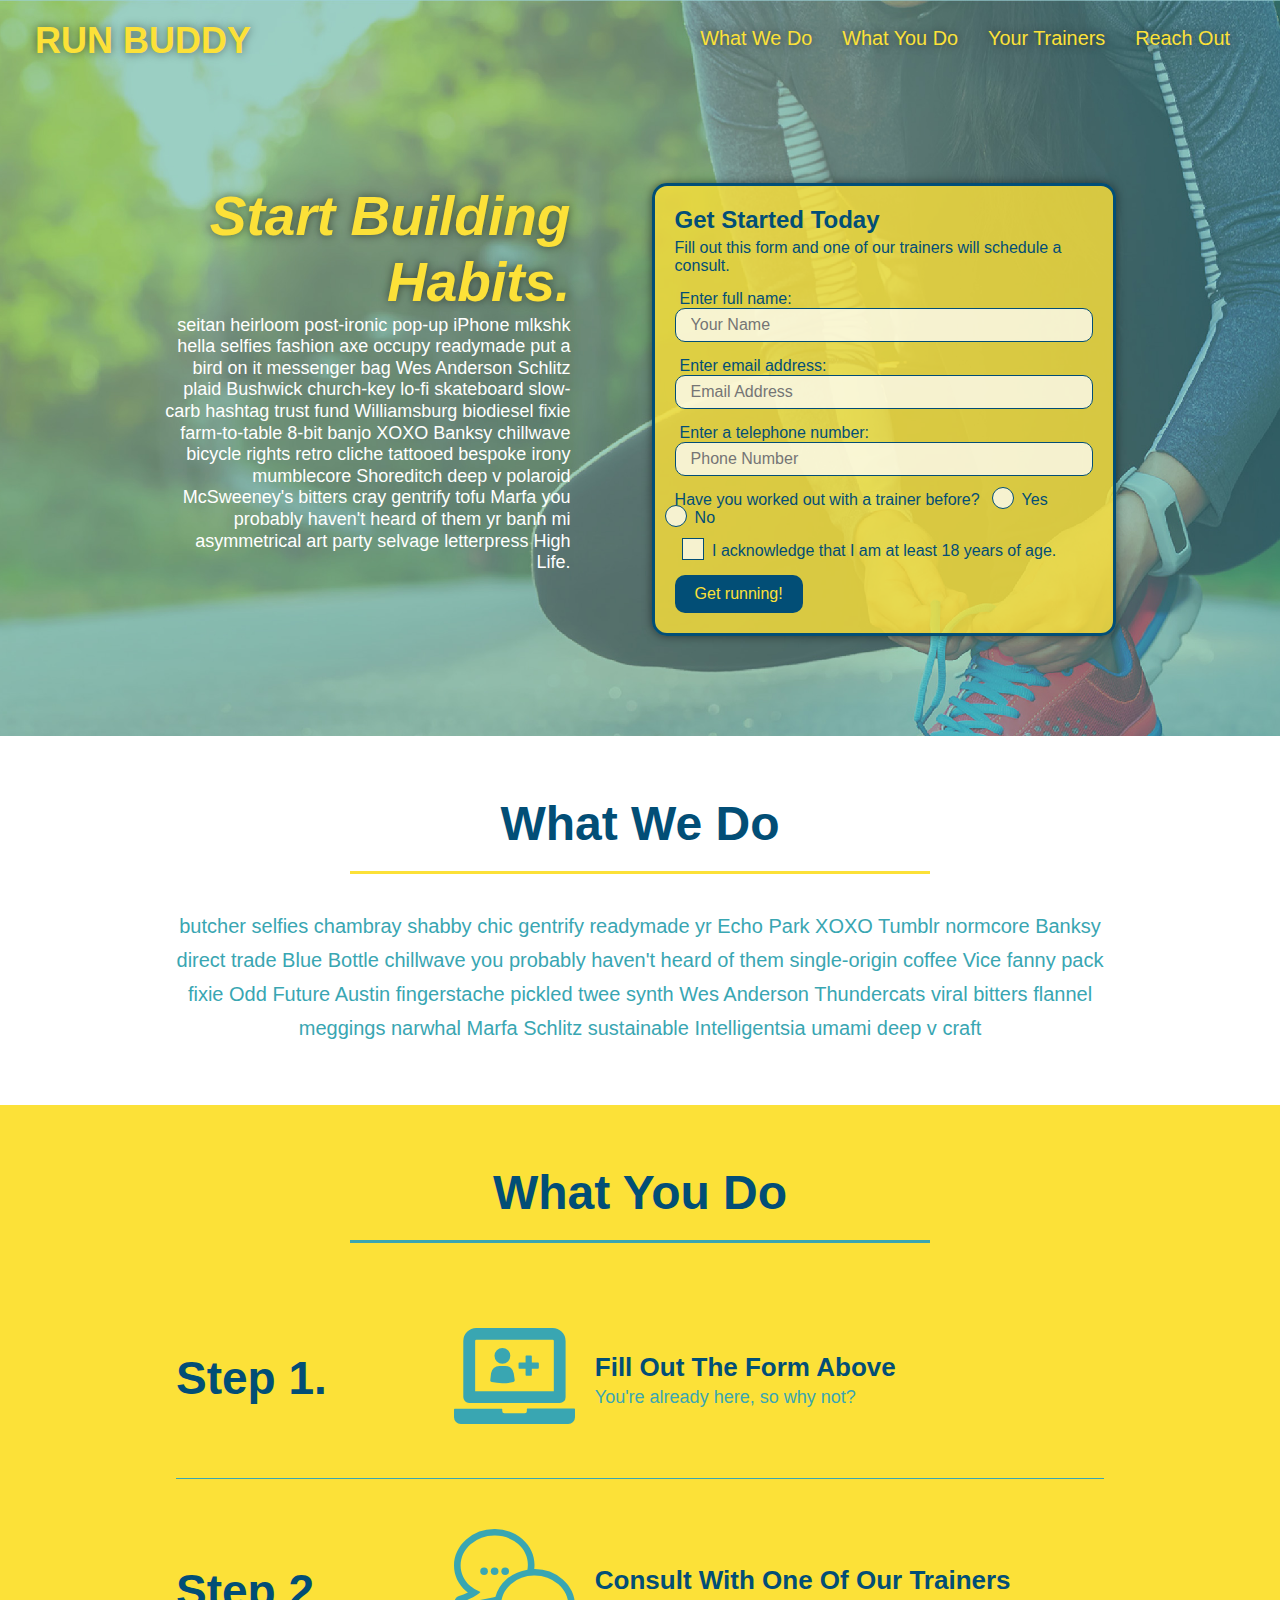
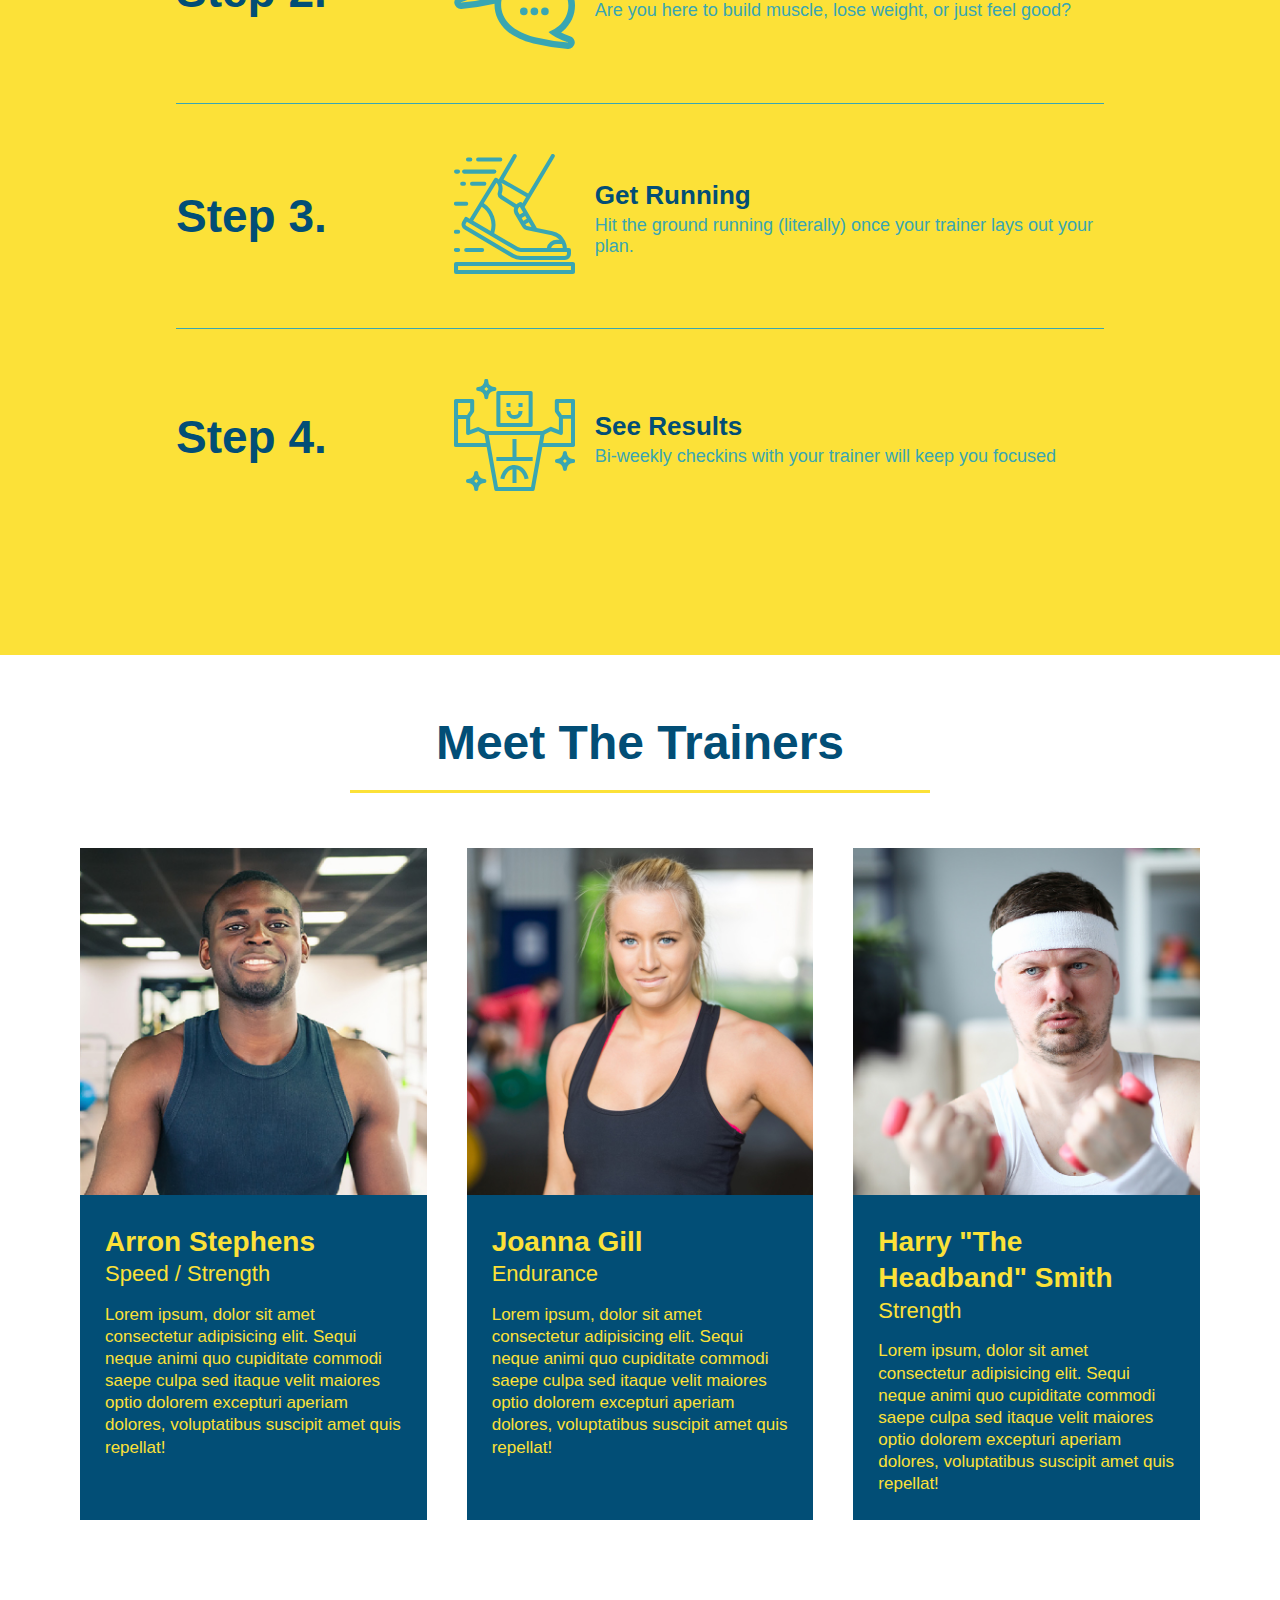
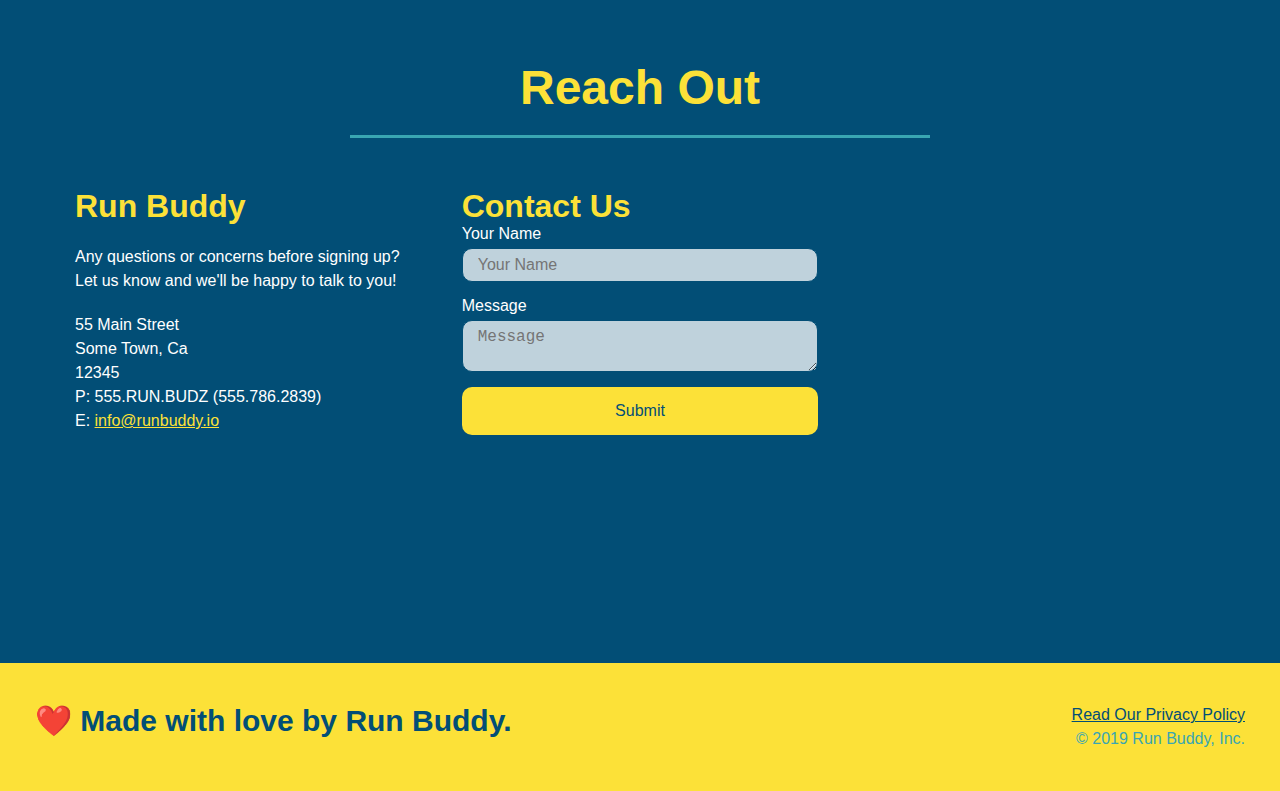
<file: index.html>
<!DOCTYPE html>
<html lang="en">
  <head>
    <meta name="viewport" content="width=device-width, initial-scale=1.0" charset="UTF-8" />
    <link rel="stylesheet" href="./assets/css/style.css">
    <title>Run Buddy</title>
  </head>
  <body>
    <!-- navigation tags - block level element -->
    <header>
      <h1>
        <a href="/">RUN BUDDY</a>
      </h1>
      <nav>
        <ul>
          <li>
            <a href="#what-we-do">What We Do</a>
          </li>
          <li>
            <a href="#what-you-do">What You Do</a>
          </li>
          <li>
            <a href="#your-trainers">Your Trainers</a>
          </li>
          <li>
            <a href="#reach-out">Reach Out</a>
          </li>
          
        </ul>
      </nav>
    </header>
    <!-- end navigation -->

    <!-- hero/jumbotron -->
    <section class="hero">
      <div class="hero-cta">
        <h2>Start Building Habits.</h2>
        <p>
          seitan heirloom post-ironic pop-up iPhone mlkshk hella selfies fashion axe occupy readymade put a bird on it
          messenger bag Wes Anderson Schlitz plaid Bushwick church-key lo-fi skateboard slow-carb hashtag trust fund
          Williamsburg biodiesel fixie farm-to-table 8-bit banjo XOXO Banksy chillwave bicycle rights retro cliche
          tattooed bespoke irony mumblecore Shoreditch deep v polaroid McSweeney's bitters cray gentrify tofu Marfa you
          probably haven't heard of them yr banh mi asymmetrical art party selvage letterpress High Life.
        </p>
      </div>

      <div class="hero-form">
        <h3>Get Started Today</h3>
        <p>Fill out this form and one of our trainers will schedule a consult.</p>
        <form>
          <label for="name">Enter full name:</label>
          <input type="text" placeholder="Your Name" id="name" name="name" class="form-input" />
          <label for="email">Enter email address:</label>
          <input type="email" placeholder="Email Address" id="email" name="email" class="form-input" />
          <label for="phone">Enter a telephone number:</label>
          <input type="tel" placeholder="Phone Number" name="phone" id="phone" class="form-input" />
          <p>
            Have you worked out with a trainer before?
            <span class="radio-wrapper">
              <input type="radio" name="trainer-confirm" id="trainer-yes" />
              <label for="trainer-yes">Yes</label>
            </span>
            <span class="radio-wrapper">
              <input type="radio" name="trainer-confirm" id="trainer-no" />
              <label for="trainer-no">No</label>
            </span>
          </p>
          <p>
            <span class="checkbox-wrapper">
              <input type="checkbox" name="age-confirm" id="checkbox" />
              <label for="checkbox">I acknowledge that I am at least 18 years of age.</label>
            </span>
          </p>
          <button type="submit">
            Get running!
          </button>
        </form>
      </div>
    </section>
    <!-- end header -->

    <!-- "what we do" start - <section> -->
    <section id="what-we-do" class="intro">
      <div class="flex-row">
        <h2 class="section-title primary-border">
          What We Do
        </h2>
      </div>
      <div class="flex-row">
        <p>
          butcher selfies chambray shabby chic gentrify readymade yr Echo Park XOXO Tumblr normcore Banksy direct trade  Blue Bottle chillwave you probably haven't heard of them single-origin coffee Vice fanny pack fixie Odd Future Austin fingerstache pickled twee synth Wes Anderson Thundercats viral bitters flannel meggings narwhal Marfa Schlitz sustainable Intelligentsia umami deep v craft
        </p>
      </div>
    </section>
    <!-- end "what we do" -->

    <!-- "what you do" start -->
    <section id="what-you-do" class="steps">
      <div class="flex-row">
        <h2 class="section-title secondary-border">
          What You Do
        </h2> 
      </div>
      <div class="step">
        <h3>Step 1.</h3>
        <div class="step-info">
          <div class="step-img">
            <img src="./assets/images/step-1.svg" alt="" />
          </div>
          <div class="step-text">
            <h4>Fill Out The Form Above</h4>
            <p>You're already here, so why not?</p>
          </div>
        </div>
      </div>
      <div class="step">
        <h3>Step 2.</h3>
        <div class="step-info">
          <div class="step-img">
            <img src="./assets/images/step-2.svg" alt="" />
          </div>
          <div class="step-text">
            <h4>Consult With One Of Our Trainers</h4>
            <p>Are you here to build muscle, lose weight, or just feel good?</p>
          </div>
        </div>
      </div>
      <div class="step">
        <h3>Step 3.</h3>
        <div class="step-info">
          <div class="step-img">
            <img src="./assets/images/step-3.svg" alt="" />
          </div>
          <div class="step-text">
            <h4>Get Running</h4>
            <p>Hit the ground running (literally) once your trainer lays out your plan.</p>
          </div>
        </div>
      </div>
      <div class="step">
        <h3>Step 4.</h3>
        <div class="step-info">
          <div class="step-img">
            <img src="./assets/images/step-4.svg" alt="" />
          </div>
          <div class="step-text">
            <h4>See Results</h4>
            <p>Bi-weekly checkins with your trainer will keep you focused</p>
          </div>
        </div>
      </div>
    </section>
    <!-- "what you do" end -->

    <!-- "meet the trainers" start -->
    <section id="your-trainers">
      <div class="flex-row">
        <h2 class="section-title primary-border">
          Meet The Trainers
        </h2>
      </div>

      <div class="trainers">
        <article class="trainer">
          <img src="./assets/images/trainer-1.jpg" alt="Arron Stephens in his workout clothes, ready to pump iron" />
          <div class="trainer-bio">
            <h3 class="trainer-name">Arron Stephens</h3>
            <h4 class="trainer-role">Speed / Strength</h4>
            <p>Lorem ipsum, dolor sit amet consectetur adipisicing elit. Sequi neque animi quo cupiditate commodi saepe culpa sed itaque velit maiores optio dolorem excepturi aperiam dolores, voluptatibus suscipit amet quis repellat!</p>
          </div>
        </article>

        <article class="trainer">
          <img src="./assets/images/trainer-2.jpg" alt="Joanna Gill cooling off after a work out" />
          <div class="trainer-bio">
            <h3 class="trainer-name">Joanna Gill</h3>
            <h4 class="trainer-role">Endurance</h4>
            <p>Lorem ipsum, dolor sit amet consectetur adipisicing elit. Sequi neque animi quo cupiditate commodi saepe culpa sed itaque velit maiores optio dolorem excepturi aperiam dolores, voluptatibus suscipit amet quis repellat!</p>
            </div>
          </article>

        <article class="trainer">
          <img src="./assets/images/trainer-3.jpg" alt="Harry Smith wearing a headband and lifting comically small pink weights" />
          <div class="trainer-bio">
            <h3 class="trainer-name">Harry "The Headband" Smith</h3>
            <h4 class="trainer-role">Strength</h4>
            <p>Lorem ipsum, dolor sit amet consectetur adipisicing elit. Sequi neque animi quo cupiditate commodi saepe culpa sed itaque velit maiores optio dolorem excepturi aperiam dolores, voluptatibus suscipit amet quis repellat!</p>
          </div>
        </article>
      </div>
    </section>
    <!-- "meet the trainers" end -->

    <!-- "reach out" start -->
    <section id="reach-out" class="contact">
      <div class="flex-row">
        <h2 class="section-title secondary-border">
          Reach Out
        </h2>
      </div>

      <div class="contact-info">
        <div>
          <h3>Run Buddy</h3>
          <p>
            Any questions or concerns before signing up? 
            <br/>
            Let us know and we'll be happy to talk to you!
          </p>

          <address>
            55 Main Street <br/>
            Some Town, Ca <br/>
            12345<br/>
            P: 555.RUN.BUDZ (555.786.2839)<br/>
            E: <a href="mailto:info@runbuddy.io">info@runbuddy.io</a>
          </address>
          
        </div>

        <div class="contact-form">
          <h3>Contact Us</h3>
          <form>
            <label for="contact-name">Your Name</label>
            <input type="text" id="contact-name" placeholder="Your Name" />
        
            <label for="contact-message">Message</label>
            <textarea id="contact-message" placeholder="Message"></textarea>
        
            <button type="submit">Submit</button>
          </form>
        </div>
        
        <iframe
          src="https://www.google.com/maps/embed?pb=!1m14!1m12!1m3!1d12182.30520634488!2d-74.0652613!3d40.2407219!2m3!1f0!2f0!3f0!3m2!1i1024!2i768!4f13.1!5e0!3m2!1sen!2sus!4v1561060983193!5m2!1sen!2sus"
          frameborder="0" style="border:0" allowfullscreen>
        </iframe>
      </div>
    </section>
    <!-- "reach out" end -->

    <!-- footer -->
    <footer>
      <h2>❤️ Made with love by Run Buddy.</h2>
      <div>
        <a href="./privacy-policy.html">Read Our Privacy Policy</a><br/>
        &copy; 2019 Run Buddy, Inc.
      </div>
    </footer>
    <!-- footer end -->
  </body>
</html>
</file>
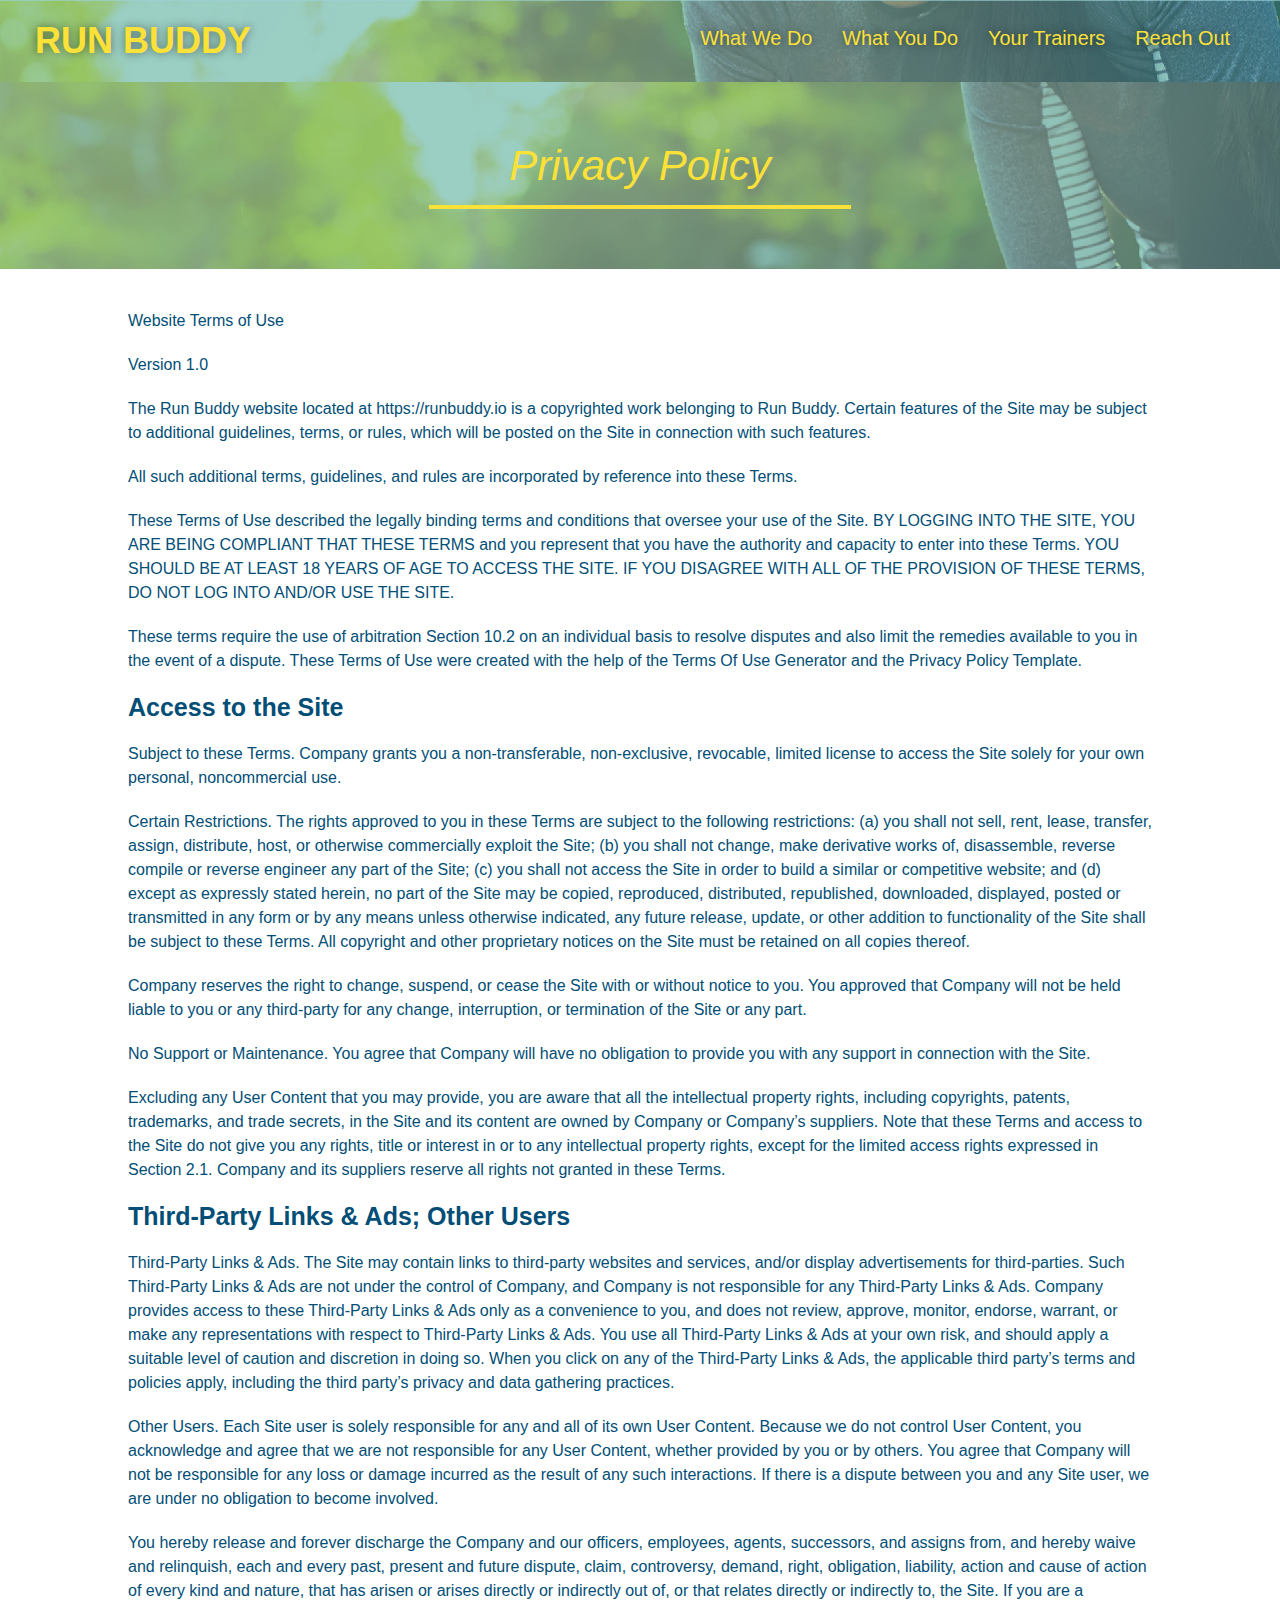
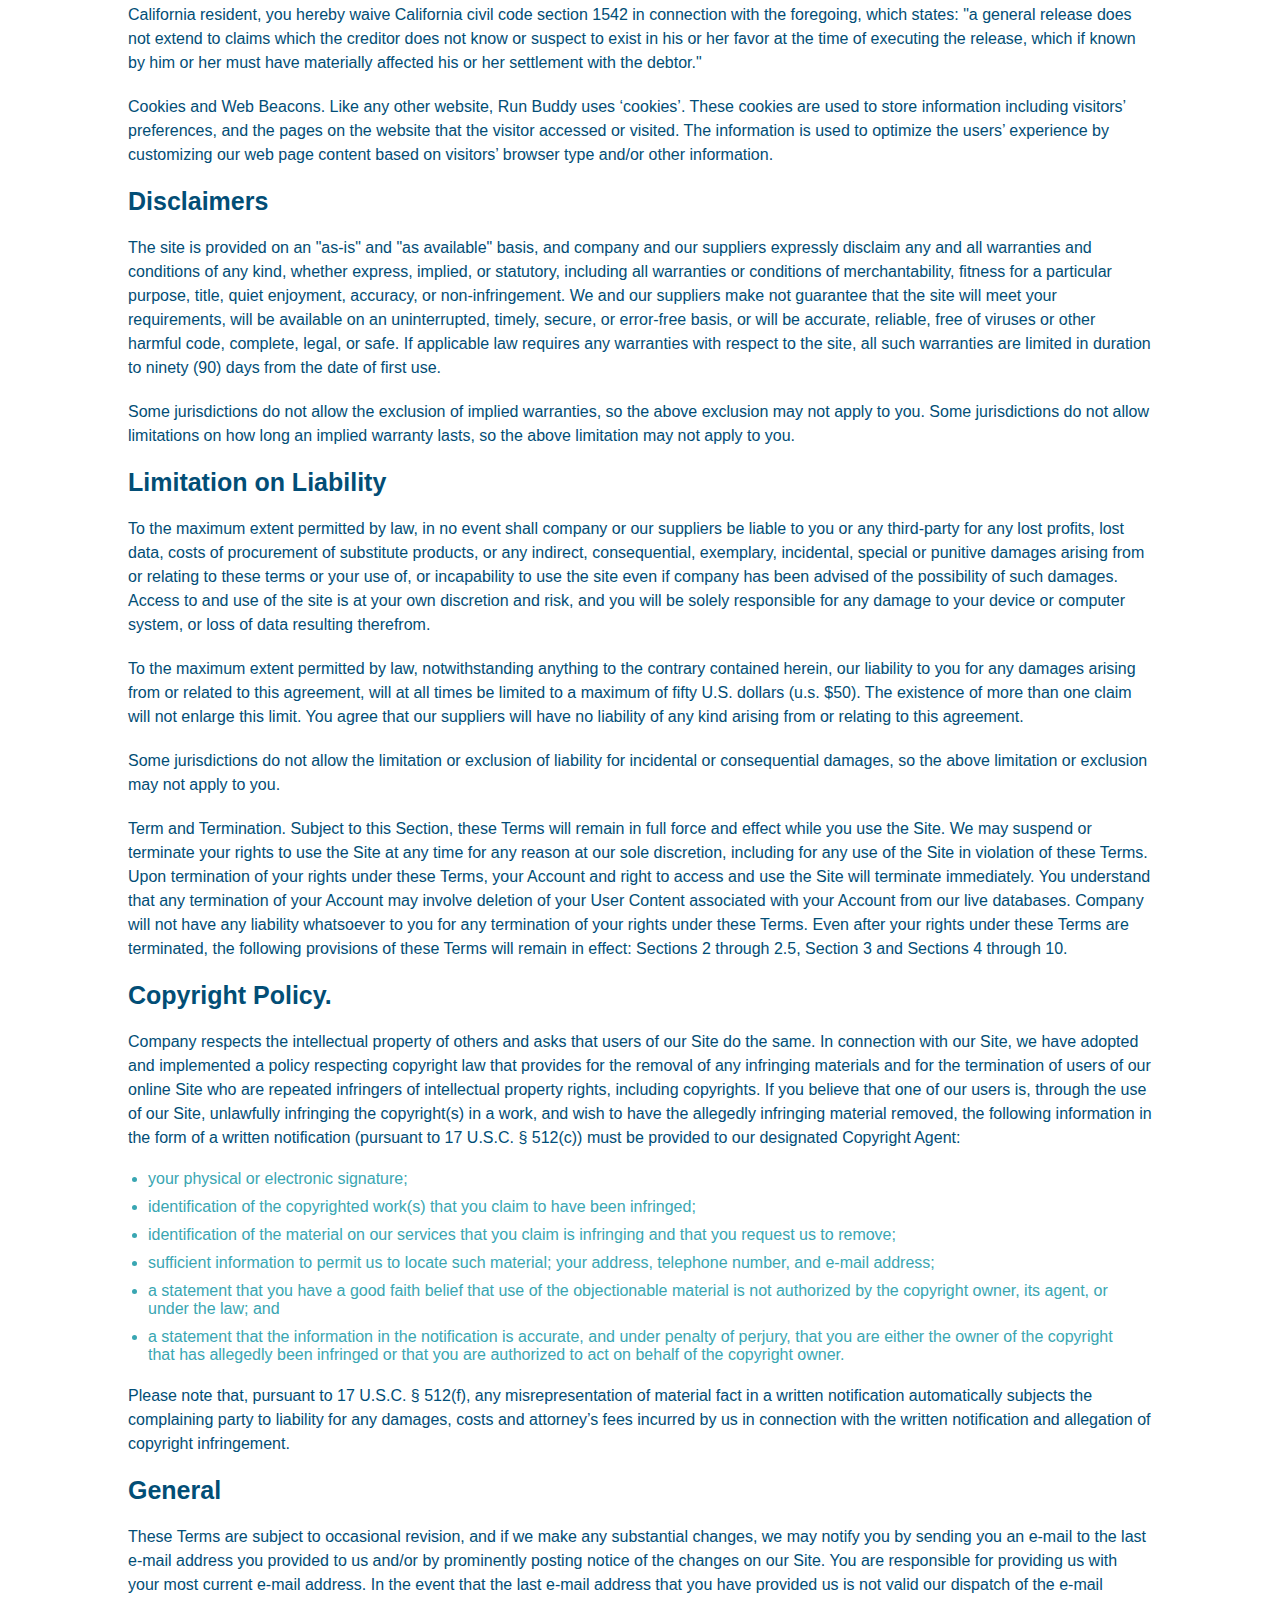
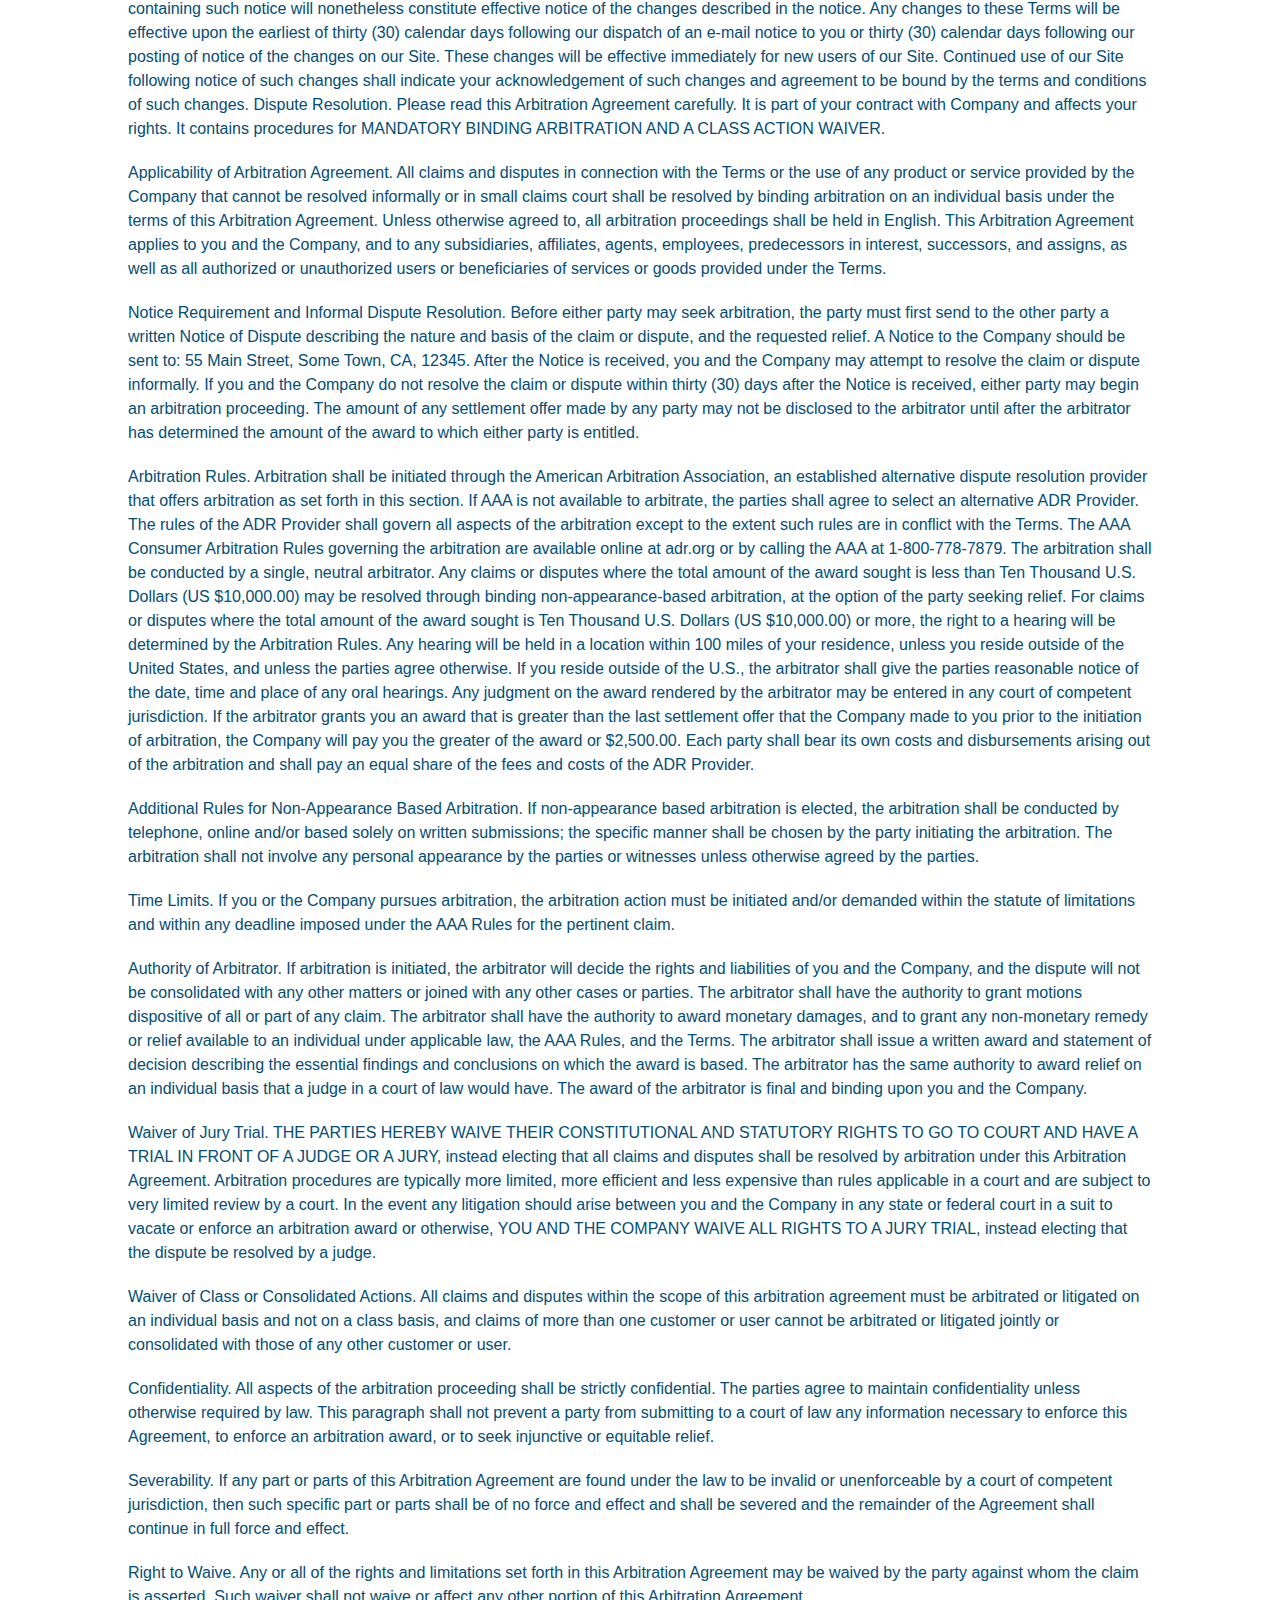
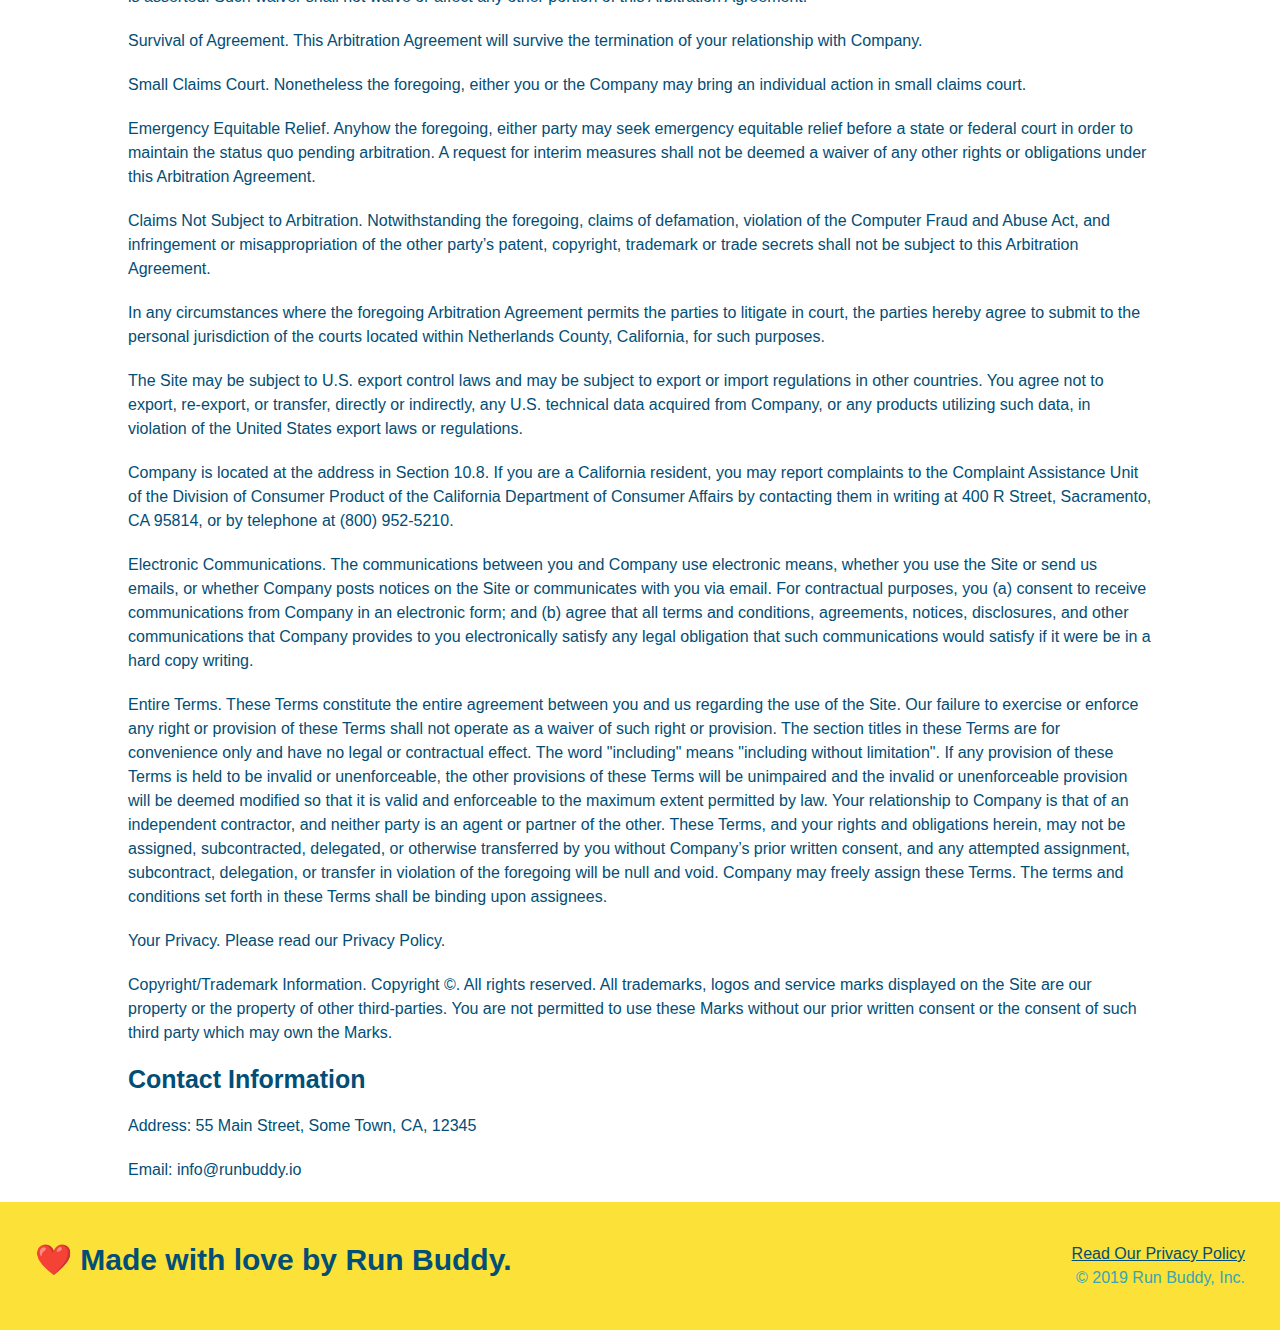
<file: privacy-policy.html>
<!DOCTYPE html>
<html lang="en">
  <head>
    <meta name="viewport" content="width=device-width, initial-scale=1.0" charset="UTF-8" />
    <link rel="stylesheet" href="./assets/css/style.css" />
    <link rel="stylesheet" href="./assets/css/secondary-styles.css" />
    <title>Run Buddy - Privacy Policy</title>
  </head>
  <body>
    <header>
      <h1>
        <a href="./index.html">RUN BUDDY</a>
      </h1>
      <nav>
        <ul>
          <li>
            <a href="./index.html#what-we-do">What We Do</a>
          </li>
          <li>
            <a href="./index.html#what-you-do">What You Do</a>
          </li>
          <li>
            <a href="./index.html#your-trainers">Your Trainers</a>
          </li>
          <li>
            <a href="./index.html#reach-out">Reach Out</a>
          </li>
        </ul>
      </nav>
    </header>
    <!-- end navigation -->

    <!-- hero/jumbotron -->
    <section class="hero">
      <h2 class="page-title">
        Privacy Policy
      </h2>
    </section>

    <!-- body copy -->
    <article class="secondary-content">
      <p>
        Website Terms of Use
      </p>

      <p>
        Version 1.0
      </p>

      <p>
        The Run Buddy website located at https://runbuddy.io is a copyrighted work belonging to Run Buddy. Certain
        features of the Site may be subject to additional guidelines, terms, or rules, which will be posted on the Site
        in connection with such features.
      </p>

      <p>
        All such additional terms, guidelines, and rules are incorporated by reference into these Terms.
      </p>

      <p>
        These Terms of Use described the legally binding terms and conditions that oversee your use of the Site. BY
        LOGGING INTO THE SITE, YOU ARE BEING COMPLIANT THAT THESE TERMS and you represent that you have the authority
        and capacity to enter into these Terms. YOU SHOULD BE AT LEAST 18 YEARS OF AGE TO ACCESS THE SITE. IF YOU
        DISAGREE WITH ALL OF THE PROVISION OF THESE TERMS, DO NOT LOG INTO AND/OR USE THE SITE.
      </p>

      <p>
        These terms require the use of arbitration Section 10.2 on an individual basis to resolve disputes and also
        limit the remedies available to you in the event of a dispute. These Terms of Use were created with the help of
        the Terms Of Use Generator and the Privacy Policy Template.
      </p>

      <h3>
        Access to the Site
      </h3>

      <p>
        Subject to these Terms. Company grants you a non-transferable, non-exclusive, revocable, limited license to
        access the Site solely for your own personal, noncommercial use.
      </p>

      <p>
        Certain Restrictions. The rights approved to you in these Terms are subject to the following restrictions: (a)
        you shall not sell, rent, lease, transfer, assign, distribute, host, or otherwise commercially exploit the Site;
        (b) you shall not change, make derivative works of, disassemble, reverse compile or reverse engineer any part of
        the Site; (c) you shall not access the Site in order to build a similar or competitive website; and (d) except
        as expressly stated herein, no part of the Site may be copied, reproduced, distributed, republished, downloaded,
        displayed, posted or transmitted in any form or by any means unless otherwise indicated, any future release,
        update, or other addition to functionality of the Site shall be subject to these Terms. All copyright and other
        proprietary notices on the Site must be retained on all copies thereof.
      </p>

      <p>
        Company reserves the right to change, suspend, or cease the Site with or without notice to you. You approved
        that Company will not be held liable to you or any third-party for any change, interruption, or termination of
        the Site or any part.
      </p>

      <p>
        No Support or Maintenance. You agree that Company will have no obligation to provide you with any support in
        connection with the Site.
      </p>

      <p>
        Excluding any User Content that you may provide, you are aware that all the intellectual property rights,
        including copyrights, patents, trademarks, and trade secrets, in the Site and its content are owned by Company
        or Company’s suppliers. Note that these Terms and access to the Site do not give you any rights, title or
        interest in or to any intellectual property rights, except for the limited access rights expressed in Section
        2.1. Company and its suppliers reserve all rights not granted in these Terms.
      </p>

      <h3>
        Third-Party Links & Ads; Other Users
      </h3>

      <p>
        Third-Party Links & Ads. The Site may contain links to third-party websites and services, and/or display
        advertisements for third-parties. Such Third-Party Links & Ads are not under the control of Company, and Company
        is not responsible for any Third-Party Links & Ads. Company provides access to these Third-Party Links & Ads
        only as a convenience to you, and does not review, approve, monitor, endorse, warrant, or make any
        representations with respect to Third-Party Links & Ads. You use all Third-Party Links & Ads at your own risk,
        and should apply a suitable level of caution and discretion in doing so. When you click on any of the
        Third-Party Links & Ads, the applicable third party’s terms and policies apply, including the third party’s
        privacy and data gathering practices.
      </p>

      <p>
        Other Users. Each Site user is solely responsible for any and all of its own User Content. Because we do not
        control User Content, you acknowledge and agree that we are not responsible for any User Content, whether
        provided by you or by others. You agree that Company will not be responsible for any loss or damage incurred as
        the result of any such interactions. If there is a dispute between you and any Site user, we are under no
        obligation to become involved.
      </p>

      <p>
        You hereby release and forever discharge the Company and our officers, employees, agents, successors, and
        assigns from, and hereby waive and relinquish, each and every past, present and future dispute, claim,
        controversy, demand, right, obligation, liability, action and cause of action of every kind and nature, that has
        arisen or arises directly or indirectly out of, or that relates directly or indirectly to, the Site. If you are
        a California resident, you hereby waive California civil code section 1542 in connection with the foregoing,
        which states: "a general release does not extend to claims which the creditor does not know or suspect to exist
        in his or her favor at the time of executing the release, which if known by him or her must have materially
        affected his or her settlement with the debtor."
      </p>

      <p>
        Cookies and Web Beacons. Like any other website, Run Buddy uses ‘cookies’. These cookies are used to store
        information including visitors’ preferences, and the pages on the website that the visitor accessed or visited.
        The information is used to optimize the users’ experience by customizing our web page content based on visitors’
        browser type and/or other information.
      </p>

      <h3>
        Disclaimers
      </h3>

      <p>
        The site is provided on an "as-is" and "as available" basis, and company and our suppliers expressly disclaim
        any and all warranties and conditions of any kind, whether express, implied, or statutory, including all
        warranties or conditions of merchantability, fitness for a particular purpose, title, quiet enjoyment, accuracy,
        or non-infringement. We and our suppliers make not guarantee that the site will meet your requirements, will be
        available on an uninterrupted, timely, secure, or error-free basis, or will be accurate, reliable, free of
        viruses or other harmful code, complete, legal, or safe. If applicable law requires any warranties with respect
        to the site, all such warranties are limited in duration to ninety (90) days from the date of first use.
      </p>

      <p>
        Some jurisdictions do not allow the exclusion of implied warranties, so the above exclusion may not apply to
        you. Some jurisdictions do not allow limitations on how long an implied warranty lasts, so the above limitation
        may not apply to you.
      </p>

      <h3>
        Limitation on Liability
      </h3>

      <p>
        To the maximum extent permitted by law, in no event shall company or our suppliers be liable to you or any
        third-party for any lost profits, lost data, costs of procurement of substitute products, or any indirect,
        consequential, exemplary, incidental, special or punitive damages arising from or relating to these terms or
        your use of, or incapability to use the site even if company has been advised of the possibility of such
        damages. Access to and use of the site is at your own discretion and risk, and you will be solely responsible
        for any damage to your device or computer system, or loss of data resulting therefrom.
      </p>

      <p>
        To the maximum extent permitted by law, notwithstanding anything to the contrary contained herein, our liability
        to you for any damages arising from or related to this agreement, will at all times be limited to a maximum of
        fifty U.S. dollars (u.s. $50). The existence of more than one claim will not enlarge this limit. You agree that
        our suppliers will have no liability of any kind arising from or relating to this agreement.
      </p>

      <p>
        Some jurisdictions do not allow the limitation or exclusion of liability for incidental or consequential
        damages, so the above limitation or exclusion may not apply to you.
      </p>

      <p>
        Term and Termination. Subject to this Section, these Terms will remain in full force and effect while you use
        the Site. We may suspend or terminate your rights to use the Site at any time for any reason at our sole
        discretion, including for any use of the Site in violation of these Terms. Upon termination of your rights under
        these Terms, your Account and right to access and use the Site will terminate immediately. You understand that
        any termination of your Account may involve deletion of your User Content associated with your Account from our
        live databases. Company will not have any liability whatsoever to you for any termination of your rights under
        these Terms. Even after your rights under these Terms are terminated, the following provisions of these Terms
        will remain in effect: Sections 2 through 2.5, Section 3 and Sections 4 through 10.
      </p>

      <h3>
        Copyright Policy.
      </h3>

      <p>
        Company respects the intellectual property of others and asks that users of our Site do the same. In connection
        with our Site, we have adopted and implemented a policy respecting copyright law that provides for the removal
        of any infringing materials and for the termination of users of our online Site who are repeated infringers of
        intellectual property rights, including copyrights. If you believe that one of our users is, through the use of
        our Site, unlawfully infringing the copyright(s) in a work, and wish to have the allegedly infringing material
        removed, the following information in the form of a written notification (pursuant to 17 U.S.C. § 512(c)) must
        be provided to our designated Copyright Agent:
      </p>

      <ul>
        <li>
          your physical or electronic signature;
        </li>
        <li>
          identification of the copyrighted work(s) that you claim to have been infringed;
        </li>
        <li>
          identification of the material on our services that you claim is infringing and that you request us to remove;
        </li>
        <li>
          sufficient information to permit us to locate such material; your address, telephone number, and e-mail
          address;
        </li>
        <li>
          a statement that you have a good faith belief that use of the objectionable material is not authorized by the
          copyright owner, its agent, or under the law; and
        </li>
        <li>
          a statement that the information in the notification is accurate, and under penalty of perjury, that you are
          either the owner of the copyright that has allegedly been infringed or that you are authorized to act on
          behalf of the copyright owner.
        </li>
      </ul>

      <p>
        Please note that, pursuant to 17 U.S.C. § 512(f), any misrepresentation of material fact in a written
        notification automatically subjects the complaining party to liability for any damages, costs and attorney’s
        fees incurred by us in connection with the written notification and allegation of copyright infringement.
      </p>

      <h3>
        General
      </h3>

      <p>
        These Terms are subject to occasional revision, and if we make any substantial changes, we may notify you by
        sending you an e-mail to the last e-mail address you provided to us and/or by prominently posting notice of the
        changes on our Site. You are responsible for providing us with your most current e-mail address. In the event
        that the last e-mail address that you have provided us is not valid our dispatch of the e-mail containing such
        notice will nonetheless constitute effective notice of the changes described in the notice. Any changes to these
        Terms will be effective upon the earliest of thirty (30) calendar days following our dispatch of an e-mail
        notice to you or thirty (30) calendar days following our posting of notice of the changes on our Site. These
        changes will be effective immediately for new users of our Site. Continued use of our Site following notice of
        such changes shall indicate your acknowledgement of such changes and agreement to be bound by the terms and
        conditions of such changes. Dispute Resolution. Please read this Arbitration Agreement carefully. It is part of
        your contract with Company and affects your rights. It contains procedures for MANDATORY BINDING ARBITRATION AND
        A CLASS ACTION WAIVER.
      </p>

      <p>
        Applicability of Arbitration Agreement. All claims and disputes in connection with the Terms or the use of any
        product or service provided by the Company that cannot be resolved informally or in small claims court shall be
        resolved by binding arbitration on an individual basis under the terms of this Arbitration Agreement. Unless
        otherwise agreed to, all arbitration proceedings shall be held in English. This Arbitration Agreement applies to
        you and the Company, and to any subsidiaries, affiliates, agents, employees, predecessors in interest,
        successors, and assigns, as well as all authorized or unauthorized users or beneficiaries of services or goods
        provided under the Terms.
      </p>

      <p>
        Notice Requirement and Informal Dispute Resolution. Before either party may seek arbitration, the party must
        first send to the other party a written Notice of Dispute describing the nature and basis of the claim or
        dispute, and the requested relief. A Notice to the Company should be sent to: 55 Main Street, Some Town, CA,
        12345. After the Notice is received, you and the Company may attempt to resolve the claim or dispute informally.
        If you and the Company do not resolve the claim or dispute within thirty (30) days after the Notice is received,
        either party may begin an arbitration proceeding. The amount of any settlement offer made by any party may not
        be disclosed to the arbitrator until after the arbitrator has determined the amount of the award to which either
        party is entitled.
      </p>

      <p>
        Arbitration Rules. Arbitration shall be initiated through the American Arbitration Association, an established
        alternative dispute resolution provider that offers arbitration as set forth in this section. If AAA is not
        available to arbitrate, the parties shall agree to select an alternative ADR Provider. The rules of the ADR
        Provider shall govern all aspects of the arbitration except to the extent such rules are in conflict with the
        Terms. The AAA Consumer Arbitration Rules governing the arbitration are available online at adr.org or by
        calling the AAA at 1-800-778-7879. The arbitration shall be conducted by a single, neutral arbitrator. Any
        claims or disputes where the total amount of the award sought is less than Ten Thousand U.S. Dollars (US
        $10,000.00) may be resolved through binding non-appearance-based arbitration, at the option of the party seeking
        relief. For claims or disputes where the total amount of the award sought is Ten Thousand U.S. Dollars (US
        $10,000.00) or more, the right to a hearing will be determined by the Arbitration Rules. Any hearing will be
        held in a location within 100 miles of your residence, unless you reside outside of the United States, and
        unless the parties agree otherwise. If you reside outside of the U.S., the arbitrator shall give the parties
        reasonable notice of the date, time and place of any oral hearings. Any judgment on the award rendered by the
        arbitrator may be entered in any court of competent jurisdiction. If the arbitrator grants you an award that is
        greater than the last settlement offer that the Company made to you prior to the initiation of arbitration, the
        Company will pay you the greater of the award or $2,500.00. Each party shall bear its own costs and
        disbursements arising out of the arbitration and shall pay an equal share of the fees and costs of the ADR
        Provider.
      </p>

      <p>
        Additional Rules for Non-Appearance Based Arbitration. If non-appearance based arbitration is elected, the
        arbitration shall be conducted by telephone, online and/or based solely on written submissions; the specific
        manner shall be chosen by the party initiating the arbitration. The arbitration shall not involve any personal
        appearance by the parties or witnesses unless otherwise agreed by the parties.
      </p>

      <p>
        Time Limits. If you or the Company pursues arbitration, the arbitration action must be initiated and/or demanded
        within the statute of limitations and within any deadline imposed under the AAA Rules for the pertinent claim.
      </p>

      <p>
        Authority of Arbitrator. If arbitration is initiated, the arbitrator will decide the rights and liabilities of
        you and the Company, and the dispute will not be consolidated with any other matters or joined with any other
        cases or parties. The arbitrator shall have the authority to grant motions dispositive of all or part of any
        claim. The arbitrator shall have the authority to award monetary damages, and to grant any non-monetary remedy
        or relief available to an individual under applicable law, the AAA Rules, and the Terms. The arbitrator shall
        issue a written award and statement of decision describing the essential findings and conclusions on which the
        award is based. The arbitrator has the same authority to award relief on an individual basis that a judge in a
        court of law would have. The award of the arbitrator is final and binding upon you and the Company.
      </p>

      <p>
        Waiver of Jury Trial. THE PARTIES HEREBY WAIVE THEIR CONSTITUTIONAL AND STATUTORY RIGHTS TO GO TO COURT AND HAVE
        A TRIAL IN FRONT OF A JUDGE OR A JURY, instead electing that all claims and disputes shall be resolved by
        arbitration under this Arbitration Agreement. Arbitration procedures are typically more limited, more efficient
        and less expensive than rules applicable in a court and are subject to very limited review by a court. In the
        event any litigation should arise between you and the Company in any state or federal court in a suit to vacate
        or enforce an arbitration award or otherwise, YOU AND THE COMPANY WAIVE ALL RIGHTS TO A JURY TRIAL, instead
        electing that the dispute be resolved by a judge.
      </p>

      <p>
        Waiver of Class or Consolidated Actions. All claims and disputes within the scope of this arbitration agreement
        must be arbitrated or litigated on an individual basis and not on a class basis, and claims of more than one
        customer or user cannot be arbitrated or litigated jointly or consolidated with those of any other customer or
        user.
      </p>

      <p>
        Confidentiality. All aspects of the arbitration proceeding shall be strictly confidential. The parties agree to
        maintain confidentiality unless otherwise required by law. This paragraph shall not prevent a party from
        submitting to a court of law any information necessary to enforce this Agreement, to enforce an arbitration
        award, or to seek injunctive or equitable relief.
      </p>

      <p>
        Severability. If any part or parts of this Arbitration Agreement are found under the law to be invalid or
        unenforceable by a court of competent jurisdiction, then such specific part or parts shall be of no force and
        effect and shall be severed and the remainder of the Agreement shall continue in full force and effect.
      </p>

      <p>
        Right to Waive. Any or all of the rights and limitations set forth in this Arbitration Agreement may be waived
        by the party against whom the claim is asserted. Such waiver shall not waive or affect any other portion of this
        Arbitration Agreement.
      </p>

      <p>
        Survival of Agreement. This Arbitration Agreement will survive the termination of your relationship with
        Company.
      </p>

      <p>
        Small Claims Court. Nonetheless the foregoing, either you or the Company may bring an individual action in small
        claims court.
      </p>

      <p>
        Emergency Equitable Relief. Anyhow the foregoing, either party may seek emergency equitable relief before a
        state or federal court in order to maintain the status quo pending arbitration. A request for interim measures
        shall not be deemed a waiver of any other rights or obligations under this Arbitration Agreement.
      </p>

      <p>
        Claims Not Subject to Arbitration. Notwithstanding the foregoing, claims of defamation, violation of the
        Computer Fraud and Abuse Act, and infringement or misappropriation of the other party’s patent, copyright,
        trademark or trade secrets shall not be subject to this Arbitration Agreement.
      </p>

      <p>
        In any circumstances where the foregoing Arbitration Agreement permits the parties to litigate in court, the
        parties hereby agree to submit to the personal jurisdiction of the courts located within Netherlands County,
        California, for such purposes.
      </p>

      <p>
        The Site may be subject to U.S. export control laws and may be subject to export or import regulations in other
        countries. You agree not to export, re-export, or transfer, directly or indirectly, any U.S. technical data
        acquired from Company, or any products utilizing such data, in violation of the United States export laws or
        regulations.
      </p>

      <p>
        Company is located at the address in Section 10.8. If you are a California resident, you may report complaints
        to the Complaint Assistance Unit of the Division of Consumer Product of the California Department of Consumer
        Affairs by contacting them in writing at 400 R Street, Sacramento, CA 95814, or by telephone at (800) 952-5210.
      </p>

      <p>
        Electronic Communications. The communications between you and Company use electronic means, whether you use the
        Site or send us emails, or whether Company posts notices on the Site or communicates with you via email. For
        contractual purposes, you (a) consent to receive communications from Company in an electronic form; and (b)
        agree that all terms and conditions, agreements, notices, disclosures, and other communications that Company
        provides to you electronically satisfy any legal obligation that such communications would satisfy if it were be
        in a hard copy writing.
      </p>

      <p>
        Entire Terms. These Terms constitute the entire agreement between you and us regarding the use of the Site. Our
        failure to exercise or enforce any right or provision of these Terms shall not operate as a waiver of such right
        or provision. The section titles in these Terms are for convenience only and have no legal or contractual
        effect. The word "including" means "including without limitation". If any provision of these Terms is held to be
        invalid or unenforceable, the other provisions of these Terms will be unimpaired and the invalid or
        unenforceable provision will be deemed modified so that it is valid and enforceable to the maximum extent
        permitted by law. Your relationship to Company is that of an independent contractor, and neither party is an
        agent or partner of the other. These Terms, and your rights and obligations herein, may not be assigned,
        subcontracted, delegated, or otherwise transferred by you without Company’s prior written consent, and any
        attempted assignment, subcontract, delegation, or transfer in violation of the foregoing will be null and void.
        Company may freely assign these Terms. The terms and conditions set forth in these Terms shall be binding upon
        assignees.
      </p>

      <p>
        Your Privacy. Please read our Privacy Policy.
      </p>

      <p>
        Copyright/Trademark Information. Copyright ©. All rights reserved. All trademarks, logos and service marks
        displayed on the Site are our property or the property of other third-parties. You are not permitted to use
        these Marks without our prior written consent or the consent of such third party which may own the Marks.
      </p>

      <h3>
        Contact Information
      </h3>

      <p>
        Address: 55 Main Street, Some Town, CA, 12345
      </p>

      <p>
        Email: info@runbuddy.io
      </p>
    </article>

    <!-- footer -->
    <footer>
      <h2>❤️ Made with love by Run Buddy.</h2>

      <div>
        <a href="./privacy-policy.html">Read Our Privacy Policy</a> <br/>
        &copy; 2019 Run Buddy, Inc.
      </div>
    </footer>
    <!-- footer end -->
  </body>
</html>
</file>
<file: assets/css/style.css>
:root {
  --primary-color: #fce138;
  --secondary-color: #024e76;
  --tertiary-color: #39a6b2;
}

* {
    box-sizing: border-box;
    margin: 0;
    padding: 0;
  }
  
  body {
    color: var(--tertiary-color);
    font-family: Helvetica, Arial, sans-serif;
  }
  
  
  /* HEADER / NAV BAR STYLES START */
  
  header {
    padding: 20px 35px;
    background-color: var(--tertiary-color);
    display: flex;
    justify-content: space-between;
    flex-wrap: wrap;
    position: -webkit-sticky;
    position: sticky;
    top: 0;
    background-image: url(../images/hero-bg.jpeg);
    background-size: cover;
    background-position: 80%;
    background-attachment: fixed;
    z-index: 9999;
  }
  
  header h1 {
    font-weight: bold;
    margin: 0;
    font-size: 36px;
    color: var(--primary-color);
    text-shadow: 0 0 10px rgba(0, 0, 0, 0.5);
  }
  
  header a {
    text-decoration: none;
    color: var(--primary-color);
  }
  
  header nav {
    margin: 7px 0;
  }
  
  header nav ul {
    display: flex;
    flex-wrap: wrap;
    justify-content: space-between;
    align-items: center;
    list-style: none;
  }
  
  header nav ul li a {
    padding: 10px 15px;
    font-weight: lighter;
    font-size: 1.55vw;
    text-shadow: 0 0 10px rgba(0, 0, 0, 0.5);
  }
  
  header nav ul li a:hover {
    background: var(--primary-color);
    color: var(--secondary-color);
    border-radius: 15px;
    text-shadow: none;
  }
  /* HEADER / NAVBAR STYLES END */
  
  
  
  /* FOOTER STYLES START */
  footer {
    background: var(--primary-color);
    padding: 40px 35px;
    display: flex;
    justify-content: space-between;
    flex-wrap: wrap;
    width: 100%;
  }
  
  footer h2 {
    color: #024e76;
    font-size: 30px;
    margin: 0;
  }
  
  footer div {
    line-height: 1.5;
    text-align: right;
  }
  
  footer a {
    color: var(--secondary-color);
  }
  /* END FOOTER STYLES */
  
  /* STYLE ALL SECTION TAGS */
  section {
    padding: 60px;
  }
  
  /* HERO STYLES START */
  .hero {
    background-image: url('../images/hero-bg.jpeg');
    background-size: cover;
    background-position: 80%;
    display: flex;
    justify-content: center;
    flex-wrap: wrap;
    align-items: flex-start;
    background-attachment: fixed;
  }
  
  .hero-cta {
    width: 35%;
    text-align: right;
    margin: 3.5%;
    color: #fff;
    font-size: 18px;
    line-height: 1.2;
  }
  
  .hero-cta h2 {
    font-style: italic;
    font-size: 55px;
    color: var(--primary-color);
    text-shadow: 0 0 10px rgba(0, 0, 0, 0.5);
  }
  
  .hero-form {
    border: 3px solid var(--secondary-color);
    background-color: rgba(252, 225, 56, 0.8);
    padding: 20px;
    color: var(--secondary-color);
    width: 40%;
    margin: 3.5%;
    box-shadow: 0 0 10px rgba(0, 0, 0, 0.5);
    border-radius: 15px;
  }
  
  .hero-form h3 {
    font-size: 24px;
    margin: 0;
  }
  .hero-form p {
    margin: 5px 0 15px 0;
  }
  
  .form-input {
    border: 1px solid var(--secondary-color);
    display: block;
    padding: 7px 15px;
    font-size: 16px;
    color: var(--secondary-color);
    width: 100%;
    margin-bottom: 15px; 
    border-radius: 10px;
    background-color: rgba(255,255,255, 0.75);
  }

  .form-input:focus {
    background-color: rgba(255,255,255, 1);
    outline: none;
  }
  
  .hero-form label {
    margin: 0 5px;
  }
  
  .hero-form button {
    color: var(--primary-color);
    background-color: var(--secondary-color);
    border: none;
    padding: 10px 20px;
    font-size: 16px;
    border-radius: 10px;
  } 

  .hero-form button:hover {
    background-color: var(--tertiary-color);
  }

  .checkbox-wrapper input, .radio-wrapper input {
    opacity: 0;
  }

  .checkbox-wrapper label, .radio-wrapper label {
    position: relative;
    left: 10px;
    right: 10px;
    margin: 10px;
    line-height: 1.6px;
  }

  .checkbox-wrapper label::before, .radio-wrapper label::before {
    content: "";
    height: 20px;
    width: 20px;
    background: rgba(255, 255, 255, 0.75);
    border: 1px solid var(--secondary-color);
    position: absolute;
    top: -4px;
    left: -30px;
  }

  .radio-wrapper label::before {
    border-radius: 50%;
  }

  .radio-wrapper label::after {
    content: "";
    width: 20px;
    height: 20px;
    border-radius: 50%;
    background: var(--secondary-color);
    position: absolute;
    left: -29px;
    top: -3px;
    background-image: radial-gradient(circle, var(--tertiary-color), var(--secondary-color));
  }
  
  .checkbox-wrapper label::after {
    content: "";
    height: 6px;
    width: 14px;
    border-left: 2px solid var(--secondary-color);
    border-bottom: 2px solid var(--secondary-color);
    position: absolute;
    left: -26px;
    top: 1px;
    transform: rotate(-58deg);
  }

  .checkbox-wrapper input + label::after, 
  .radio-wrapper input + label::after {
    content: none;
  }
  
  .checkbox-wrapper input:checked + label::after, 
  .radio-wrapper input:checked + label::after {
    content: "";
  }
  /* HERO STYLES END */
  
  
  /* SECTION TITLE STYLES START */
  .section-title {
    font-size: 48px;
    border-bottom: 3px solid;
    color: var(--secondary-color);
    padding-bottom: 20px;
    text-align: center;
    margin: 0 auto 35px auto;
    width: 50%;
  }
  
  .primary-border {
    border-color: var(--primary-color);
  }
  
  .secondary-border {
    border-color: var(--tertiary-color);
  }
  /* SECTION TITLE STYLES END */
  
  /* WHAT WE DO STYLES */
  
  .intro p {
    line-height: 1.7;
    color: var(--tertiary-color);
    width: 80%;
    margin: 0 auto;
    font-size: 20px;
    text-align: center;
  }
  /* WHAT YOU DO STYLES END */
  
  
  /* WHAT YOU DO STYLES START */
  .steps { 
    background: var(--primary-color);
  }
  
  .step {
    margin: 50px auto;
    padding-bottom: 50px;
    width: 80%;
    display: flex;
    flex-wrap: wrap;
    align-items: center;
    justify-content: space-between;
    border-bottom: 1px solid var(--tertiary-color);
  }

  .step:last-child {
    border-bottom: none;
  }
  
  .step h3 {
    color: var(--secondary-color);
    font-size: 46px;
    flex: 1 30%;
  }
  
  .step-info {
    flex: 2 70%;
    display: flex;
    flex-wrap: wrap;
    align-items: center;
  }
  
  .step-img {
    flex: 1 12%;
    margin-right: 20px;
  }
  
  .step-img img {
    max-width: 100%;
  }
  
  .step-text {
    flex: 12;
  }
  
  .step-text p {
    color: var(--tertiary-color);
    font-size: 18px;
  }
  
  .step-text h4 {
    font-size: 26px;
    line-height: 1.5;
    color: var(--secondary-color);
  }
  
  /* WHAT YOU DO STYLES END */
  
  /* MEET THE TRAINERS START */
  .trainers {
    width: 100%;
    margin: 0 auto;
    display: flex;
    flex-wrap: wrap;
    justify-content: space-around;
  }
  
  .trainer {
    margin: 20px;
    flex: 1;
    background: var(--secondary-color);
    color: var(--primary-color);
  }
  
  .trainer img {
    width: 100%;
  }
  
  .trainer-bio {
    padding: 25px;
    line-height: 1.3;
  }
  
  .trainer-bio h3 {
    font-size: 28px;
  }
  
  .trainer-bio h4 {
    font-weight: lighter;
    font-size: 22px;
    margin-bottom: 15px;
  }
  
  .trainer-bio p {
    font-size: 17px;
  }
  /* TRAINER STYLES END */
  
  /* REACH OUT STYLES START */
  .contact {
    background: var(--secondary-color);
  }
  
  .contact h2 {
    color: var(--primary-color);
  }
  
  .contact-info {
    display: flex;
    justify-content: space-between;
    flex-wrap: wrap;
  }
  
  .contact-info > * {
    flex: 1;
    margin: 15px;
  }
  
  .contact-info iframe {
    height: 400px;
  }
  
  .contact-info div {
    color: white;
  }
  
  .contact-info h3 {
    color: var(--primary-color);
    font-size: 32px;
  }
  
  .contact-info p, .contact-info address {
    margin: 20px 0;
    line-height: 1.5;
    font-size: 16px;
    font-style: normal;
  }
  
  .contact-form input, .contact-form textarea {
    border: 1px solid var(--secondary-color);
    display: block;
    padding: 7px 15px;
    font-size: 16px;
    color: var(--secondary-color);
    width: 100%;
    margin-bottom: 15px;
    margin-top: 5px;
    border-radius: 10px;
    background-color: rgba(255, 255, 255, 0.75);
  }

  .contact-form input:focus, .contact-form textarea:focus {
    background-color: rgba(255,255,255, 1);
    outline: none;
  }
  
  .contact-form button {
    width: 100%;
    border: none;
    background: var(--primary-color);
    color: var(--secondary-color);
    text-align: center;
    padding: 15px 0;
    font-size: 16px;
    border-radius: 10px;
  }

  .contact-form button:hover {
    color: var(--primary-color);
    background: var(--tertiary-color);
  }
  
  .contact-info a {
    color: var(--primary-color);
  }
  
  
  /* REACH OUT STYLES END */
  
  /* UTILITIES */
  .text-left {
    text-align: left;
  }
  
  .text-right {
    text-align: right;
  }
  
  .flex-row {
    display: flex;
  }

  /* MEDIA QUERY FOR SMALLER DESKTOP SCREENS AND SMALLER */

  @media screen and (max-width: 980px) {
    
    header {
      padding-bottom: 0;
      justify-content: center;
      position: relative;
    }

    header h1 {
      width: 100%;
      text-align: center;
    }

    header nav ul {
      margin-top: 20px;
      width: 100%;
      justify-content: center;
    }

    header nav ul li a {
      font-size: 20px;
    }

    footer h2, footer div {
      text-align: center;
      width: 100%;
    }

    .hero-cta, .hero-form {
      width: 100%;
    }

    .hero-cta {
      text-align: center;
    }

    .section-title {
      width: 80%;
    }

    .trainer {
      flex: 0 70%;
    }

    .contact-info iframe {
      flex: 1 100%;
    }

  }

  /* MEDIA QUERY FOR TABLETS AND SMALLER */

  @media screen and (max-width: 769px) {
    
    section {
      padding: 30px 15px;
    }

    .step h3 {
      flex: 1 100%;
      text-align: center;
    }
  
    .step-info {
      flex: 2 100%;
      text-align: center;
      justify-content: center;
    }
  
    .step-img {
      flex: 0 32%;
      margin-right: 0;
      margin-top: 15px;
      margin-bottom: 15px;
    }
  
    .step-text {
      flex: 100%;  
    }

  }

  /* MEDIA QUERY FOR MOBILE PHONES AND SMALLER */

  @media screen and (max-width: 575px) {

    .hero-form button {
      width: 100%;
    }
  
    .section-title {
      width: 95%;
    }
  
    .intro p {
      width: 100%;
    }
  
    .trainer {
      flex: 0 100%;
    }
  
    .contact-info {
      text-align: center;
    }
  
    .contact-info > * {
      flex: 0 100%;
    }

    .contact-form {
      order: 3;
    }
  
  }
</file>
<file: assets/css/secondary-styles.css>
/* SECONDARY PAGE STYLES */
.hero {
    background-position: bottom;
    height: auto;
    text-align: center;
    margin-bottom: 40px;
  }
  
  .page-title {
    padding: 0 80px 15px 80px;
    font-size: 42px;
    font-weight: 400;
    font-style: italic;
    color: #fce138;
    display: inline-block;
    border-bottom: 4px solid #fce138;
  }
  
  .secondary-content {
    width: 80%;
    margin: 0 auto;
    color: #024e76;
  }
  
  .secondary-content h3 {
    font-size: 25px;
    margin: 20px 0;
  }
  
  .secondary-content p {
    font-size: 16px;
    line-height: 1.5;
    margin: 20px 0;
  }
  
  .secondary-content ul {
    margin: 15px 20px;
  }
  
  .secondary-content li {
    color: #39a6b2;
    margin: 10px 0;
  }
</file>
